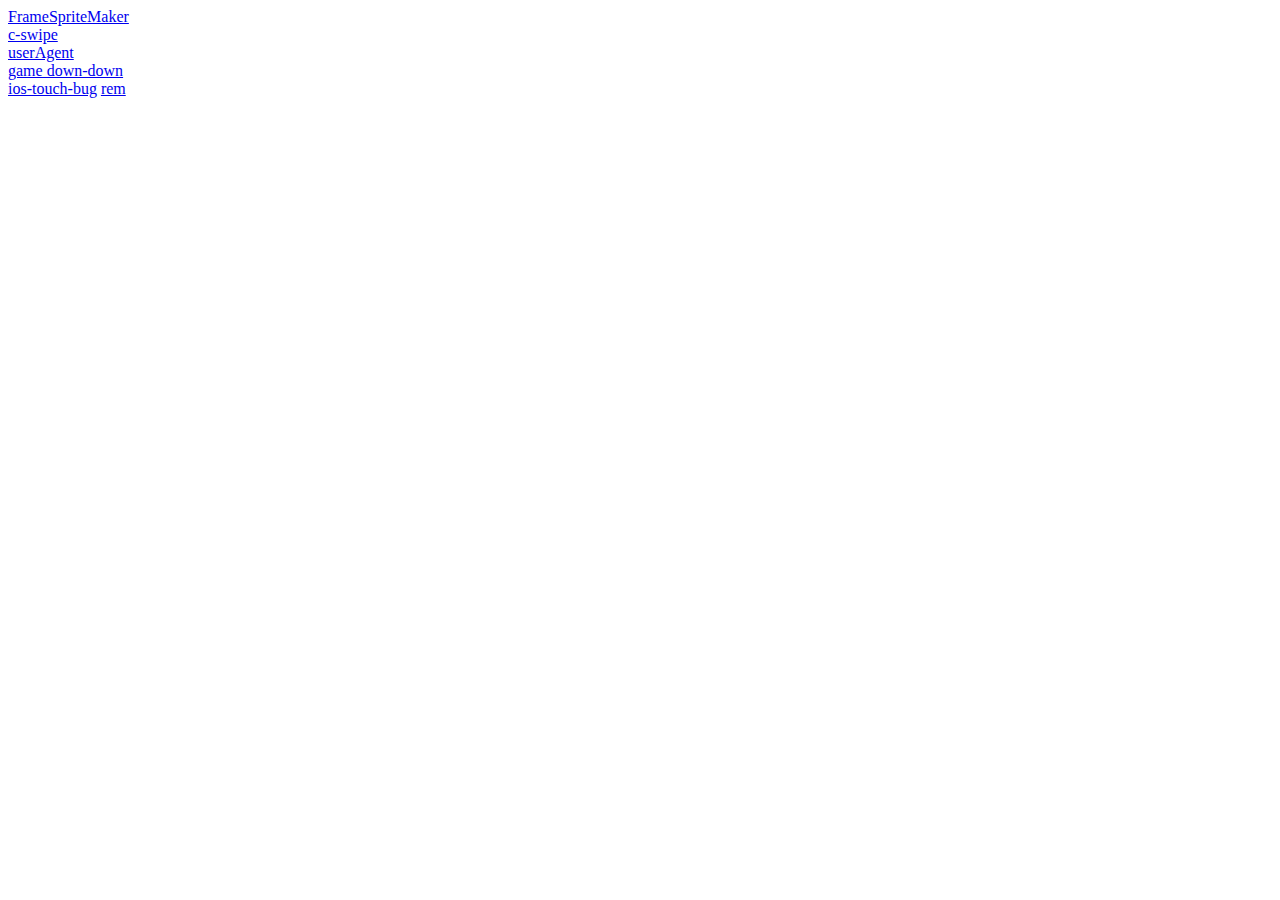
<file: index.html>
<!DOCTYPE html>
<html lang="en">
<head>
  <meta charset="UTF-8">
  <meta name="viewport" content="width=device-width, initial-scale=1.0">
  <meta http-equiv="X-UA-Compatible" content="ie=edge">
  <title>Document</title>
</head>
<body>
  <div>
    <a href="fsm/">FrameSpriteMaker</a>
  </div>
  <div>
    <a href="c-swipe/">c-swipe</a>
  </div>
  <div>
    <a href="userAgent/">userAgent</a>
  </div>
  <div>
    <a href="down-down/">game down-down</a>
  </div>
    <a href="ios-touch-bug/">ios-touch-bug</a>
  </div>
  </div>
    <a href="rem/">rem</a>
  </div>
</body>
</html>
</file>
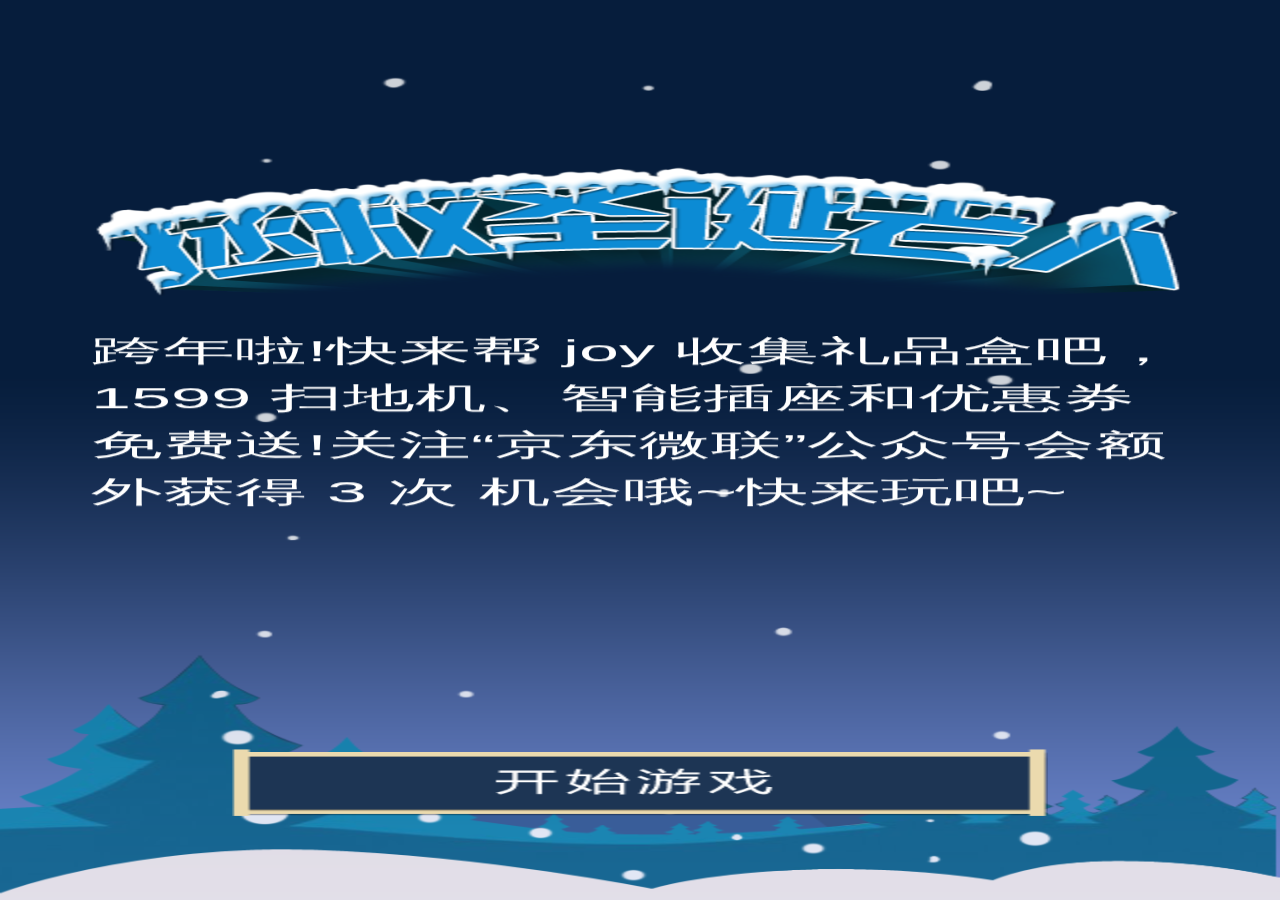
<file: down-down/index.html>
<!DOCTYPE HTML>
<html>

<head>
    <meta charset="utf-8">
    <title>Egret</title>
    <meta name="viewport" content="width=device-width,initial-scale=1, minimum-scale=1, maximum-scale=1, user-scalable=no" />
    <meta name="apple-mobile-web-app-capable" content="yes" />
    <meta name="full-screen" content="true" />
    <meta name="screen-orientation" content="portrait" />
    <meta name="x5-fullscreen" content="true" />
    <meta name="360-fullscreen" content="true" />
    <style>
        html, body {
            -ms-touch-action: none;
            background: #888888;
            padding: 0;
            border: 0;
            margin: 0;
            height: 100%;
        }
    </style>
</head>

<body>
    <div style="margin: auto;width: 100%;height: 100%;" class="egret-player"
         data-entry-class="Main"
         data-orientation="auto"
         data-scale-mode="exactFit"
         data-frame-rate="60"
         data-content-width="640"
         data-content-height="1076"
         data-show-paint-rect="false"
         data-multi-fingered="2"
         data-show-fps="false" data-show-log="false"
         data-show-fps-style="x:0,y:0,size:12,textColor:0xffffff,bgAlpha:0.9">
    </div>
<script>
    var loadScript = function (list, callback) {
        var loaded = 0;
        var loadNext = function () {
            loadSingleScript(list[loaded], function () {
                loaded++;
                if (loaded >= list.length) {
                    callback();
                }
                else {
                    loadNext();
                }
            })
        };
        loadNext();
    };

    var loadSingleScript = function (src, callback) {
        var s = document.createElement('script');
        s.async = false;
        s.src = src;
        s.addEventListener('load', function () {
            s.parentNode.removeChild(s);
            s.removeEventListener('load', arguments.callee, false);
            callback();
        }, false);
        document.body.appendChild(s);
    };

    var xhr = new XMLHttpRequest();
    xhr.open('GET', './manifest.json?v=' + Math.random(), true);
    xhr.addEventListener("load", function () {
        var manifest = JSON.parse(xhr.response);
        var list = manifest.initial.concat(manifest.game);
        loadScript(list, function () {
            /**
             * {
             * "renderMode":, //Engine rendering mode, "canvas" or "webgl"
             * "audioType": 0 //Use the audio type, 0: default, 2: web audio, 3: audio
             * "antialias": //Whether the anti-aliasing is enabled in WebGL mode, true: on, false: off, defaults to false
             * "calculateCanvasScaleFactor": //a function return canvas scale factor
             * }
             **/
            egret.runEgret({ renderMode: "webgl", audioType: 0, calculateCanvasScaleFactor:function(context) {
                var backingStore = context.backingStorePixelRatio ||
                    context.webkitBackingStorePixelRatio ||
                    context.mozBackingStorePixelRatio ||
                    context.msBackingStorePixelRatio ||
                    context.oBackingStorePixelRatio ||
                    context.backingStorePixelRatio || 1;
                return (window.devicePixelRatio || 1) / backingStore;
            }});
        });
    });
    xhr.send(null);
</script>
</body>

</html>
</file>
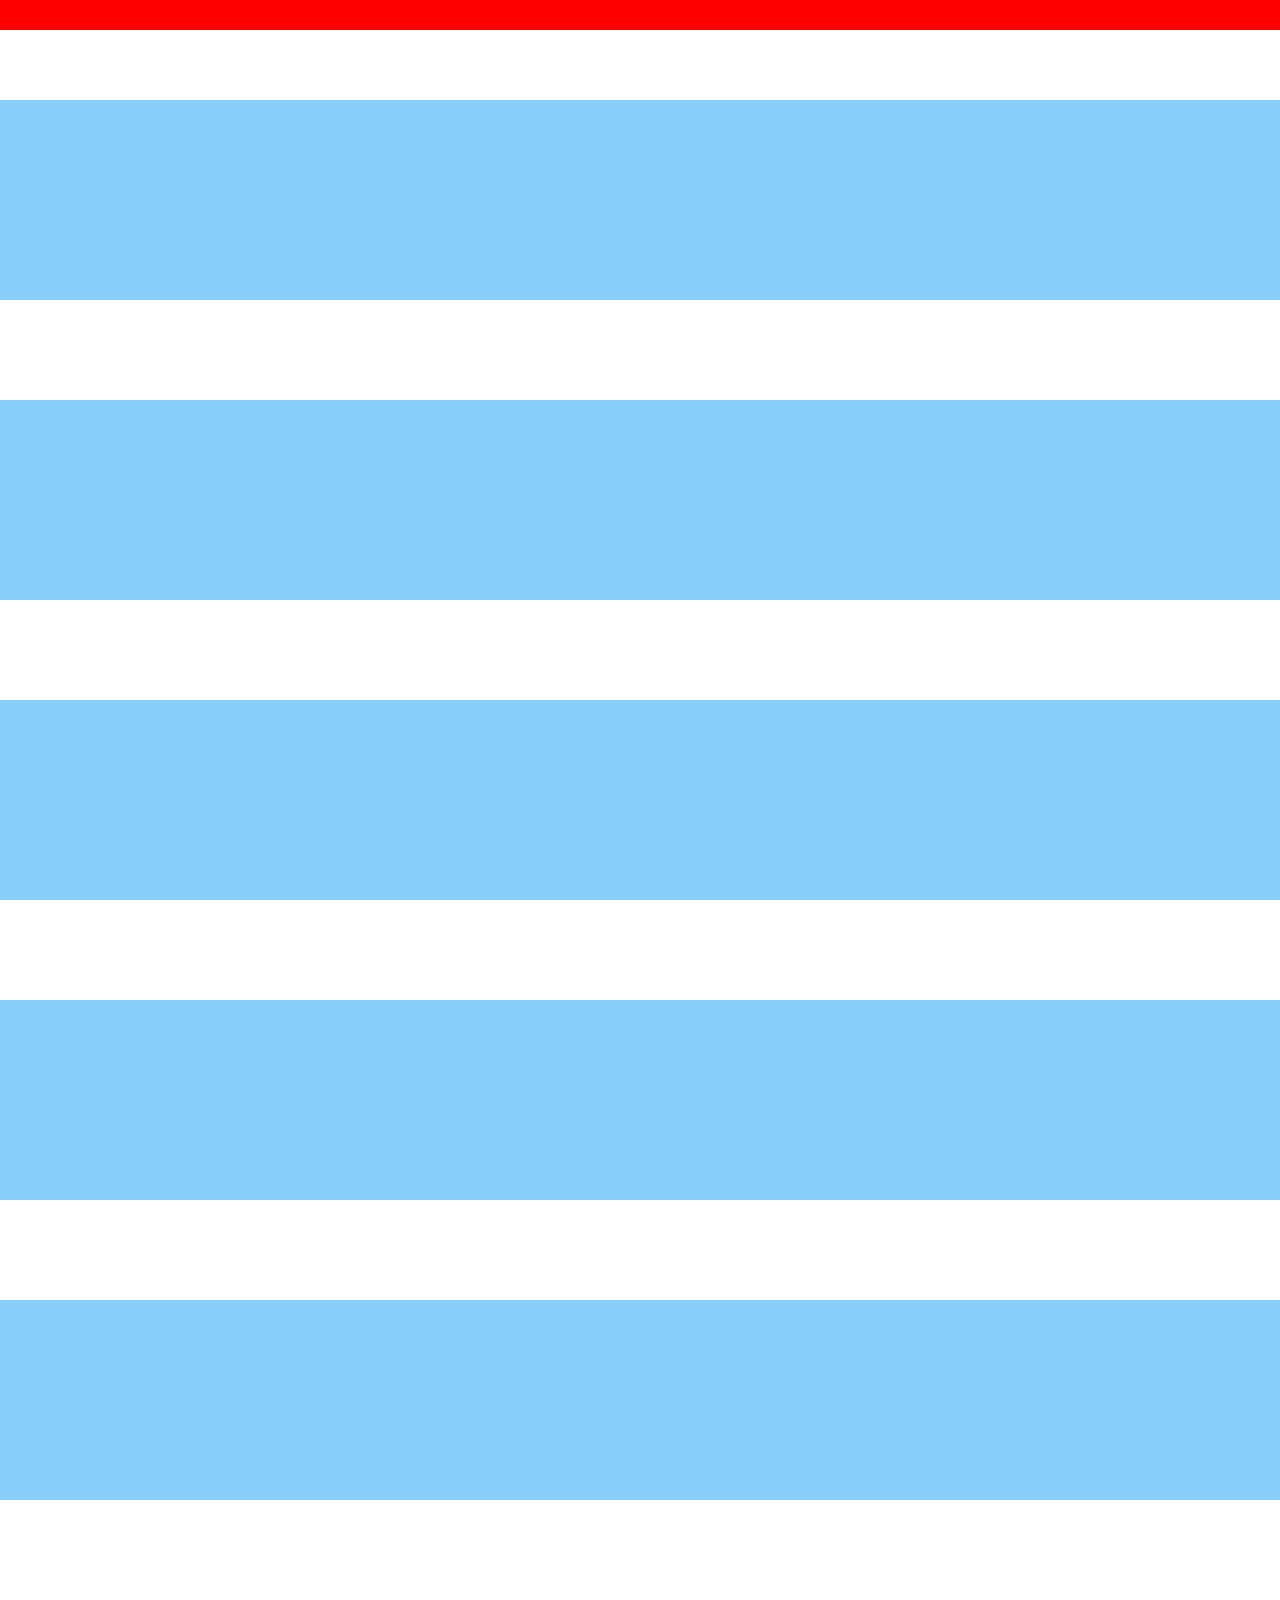
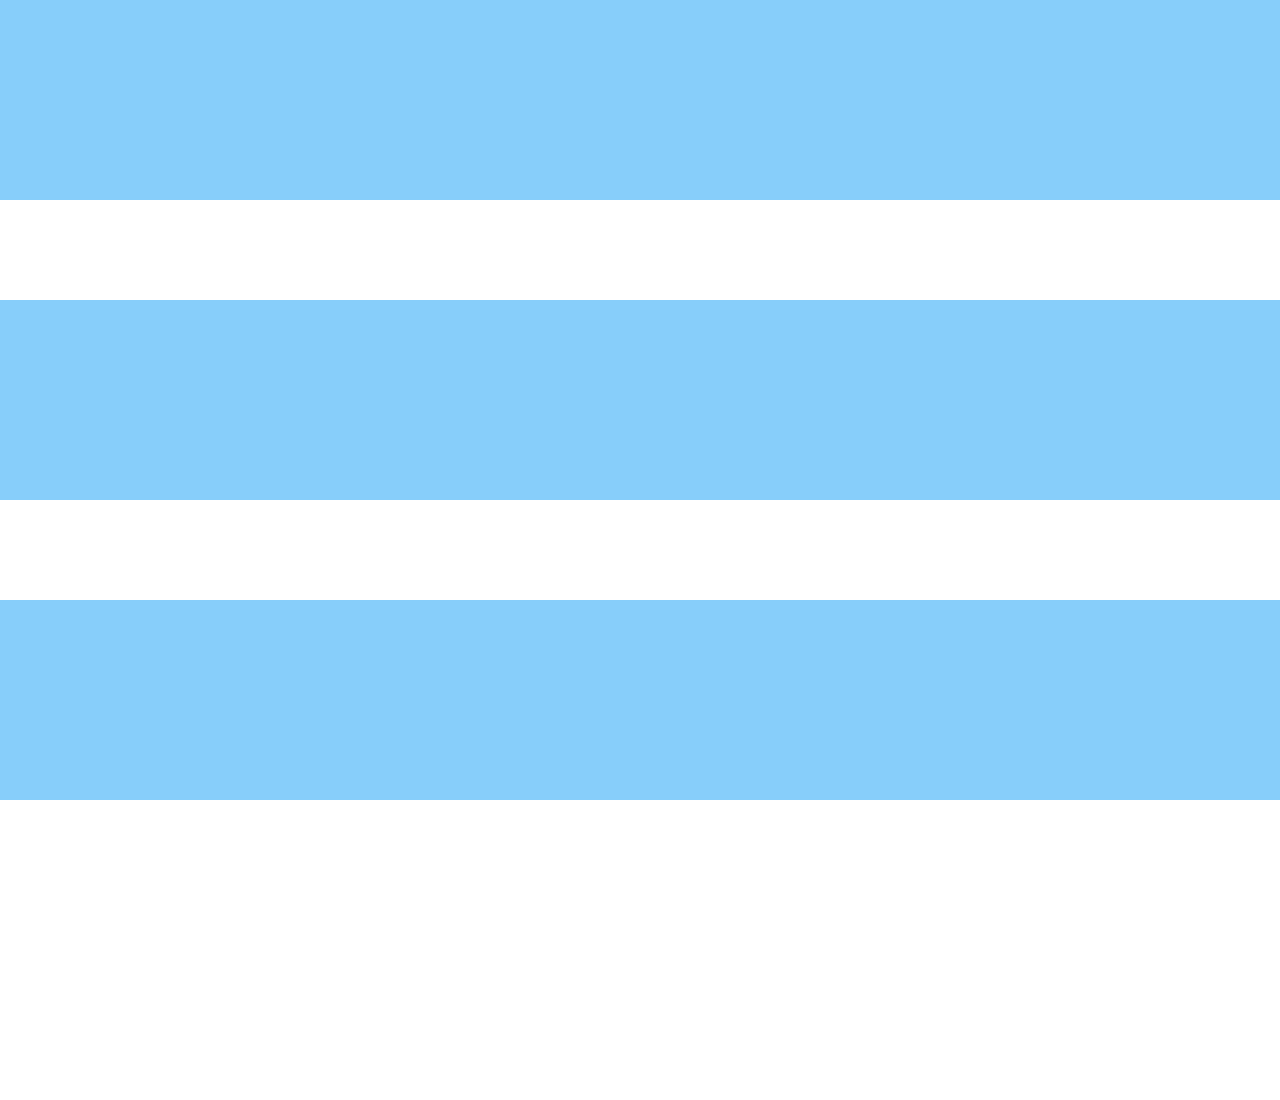
<file: fixed/index.html>
<!DOCTYPE html>
<html lang="en">
<head>
  <meta charset="UTF-8">
  <meta name="viewport" content="width=device-width, initial-scale=1.0">
  <meta http-equiv="X-UA-Compatible" content="ie=edge">
  <title>Fixed</title>
  <style>
    * {
      margin: 0;
      padding: 0;
    }

    .fixed {
      width: 100%;
      height: 30px;
      background: red;
      position: fixed;
      top: 0;
    }

    .w {
      width: 100%;
      background: lightskyblue;
    }

    .a {
      height: 100px;
      background: #fff;
      margin-bottom: 200px;
    }
  </style>
</head>
<body>
  <div class="w">
    <div class="fixed"></div>
    <div class="a"></div>
    <div class="a"></div>
    <div class="a"></div>
    <div class="a"></div>
    <div class="a"></div>
    <div class="a"></div>
    <div class="a"></div>
    <div class="a"></div>
    <div class="a"></div>
  </div>
</body>
</html>
</file>
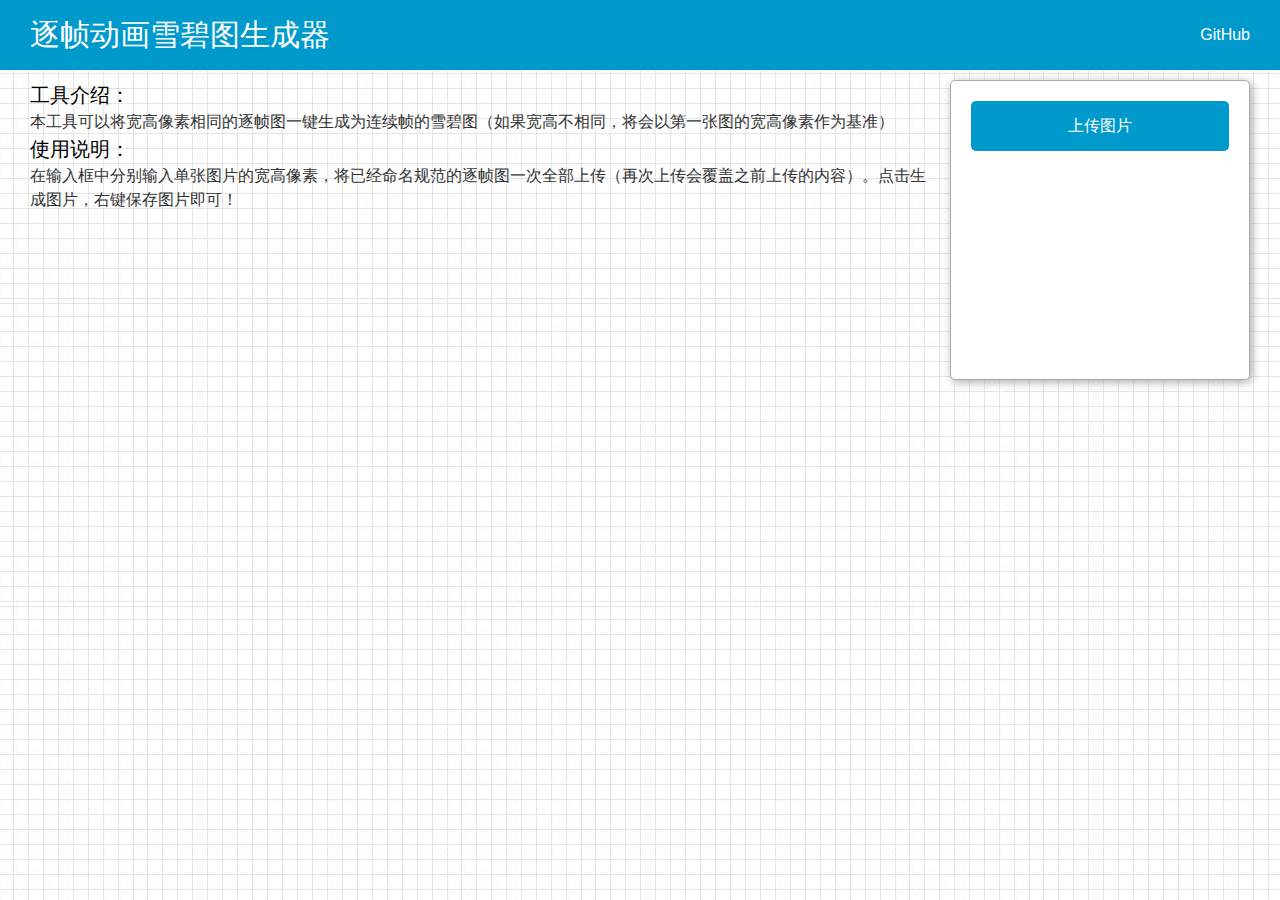
<file: fsm/index.html>
<!DOCTYPE html>
<html>
  <head>
    <meta charset="utf-8">
    <meta name="keywords" content="雪碧图 逐帧动画 雪碧图生成器 逐帧动画生成器 逐帧动画雪碧图生成器 sprite fsm">
    <meta name="content" content="逐帧动画雪碧图生成器">
    <title>逐帧动画雪碧图生成器</title>
  <link href="/fsm/static/css/app.96294cbae348d229041c659232034ed4.css" rel="stylesheet"></head>
  <body>
    <div id="app"></div>
    <!-- built files will be auto injected -->
  <script type="text/javascript" src="/fsm/static/js/manifest.2d7437c797753c5def20.js"></script><script type="text/javascript" src="/fsm/static/js/vendor.1f8fc6e828876b74d92f.js"></script><script type="text/javascript" src="/fsm/static/js/app.ebd6c4e401687fc39527.js"></script></body>
</html>
</file>
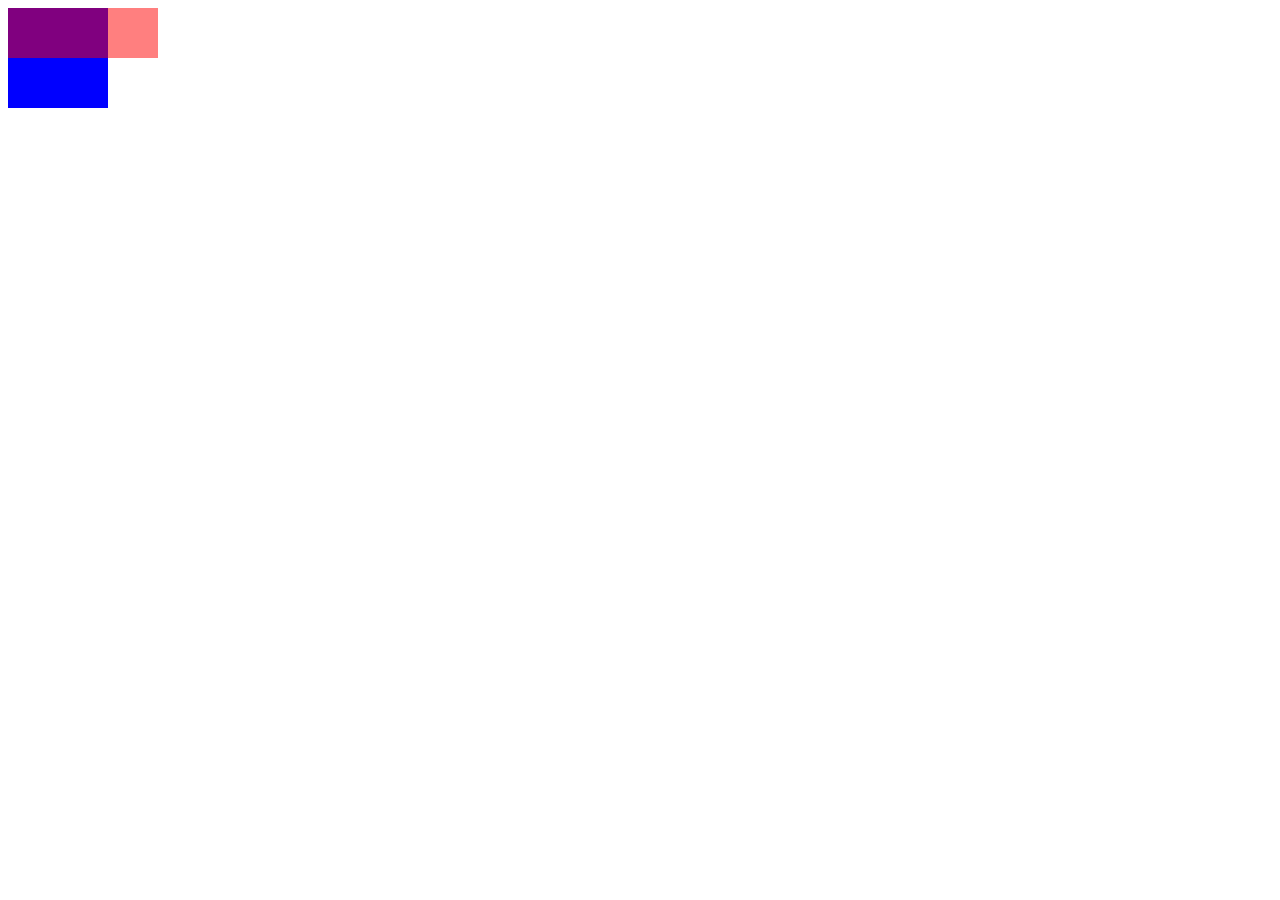
<file: ios-touch-bug/index.html>
<!DOCTYPE html>
<html lang="en">
<head>
  <meta charset="UTF-8">
  <meta name="viewport" content="width=device-width, initial-scale=1.0">
  <meta http-equiv="X-UA-Compatible" content="IE=edge,chrome=1">
  <title>Document</title>
  <style media="screen">
    .parent{
      width: 100px;
      height: 100px;
      background: blue
    }
    .son{
      width: 150px;
      height: 50px;
      background: red;
      opacity: .5;
    }
  </style>
</head>
<body>
  <div class="parent">
    <div class="son"></div>
  </div>
  <script type="text/javascript">
    var p = document.getElementsByClassName('parent')[0];
    var s = document.getElementsByClassName('son')[0];
    
    p.addEventListener('click', function() {
      s.innerHTML += '1';
      console.log('click')
    });
    
    p.addEventListener('touchstart', function() {
      s.innerHTML += '2';
      console.log('touchstart');
    });

    p.addEventListener('touchend', function() {
      s.innerHTML += '3';
      console.log('touchend');
    });
  </script>
</body>
</html>
</file>
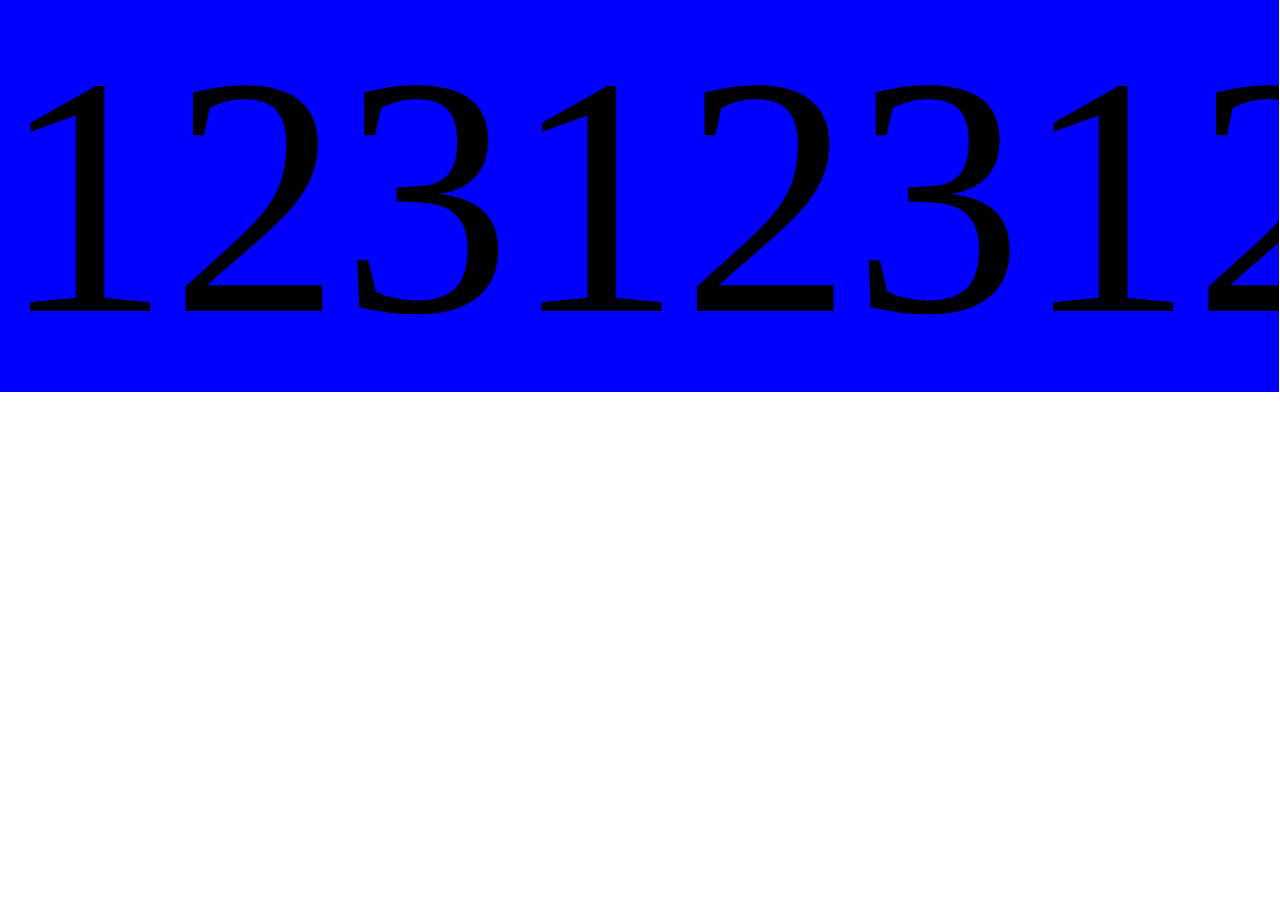
<file: rem/index.html>
<!DOCTYPE html>
<html lang="en">
<head>
  <meta charset="UTF-8">
  <meta name="viewport" content="width=device-width, initial-scale=1.0">
  <meta http-equiv="X-UA-Compatible" content="ie=edge">
  <title>rem</title>
  <style>
    * {
      margin: 0;
      padding: 0;
    }
  </style>
  <script>
    (function() {
      var baseFontSize = 100;
      var baseWidth = 375;

      var set = function() {
        var clientWidth = document.documentElement.clientWidth || window.innerWidth;

        var rem = 100;
        if (clientWidth != baseWidth) {
          rem = Math.floor(clientWidth / baseWidth * baseFontSize);
        }

        document.querySelector('html').style.fontSize = rem + 'px';
      }
      set();

      window.addEventListener('resize', set);
    }());
  </script>
</head>
<body>
  <div style="
    width: 3.75rem;
    background: blue;
    overflow: hidden;
  ">
    12312312312312312312312312312313123123131231231231231231312312231231231231312313123
  </div>
</body>
</html>
</file>
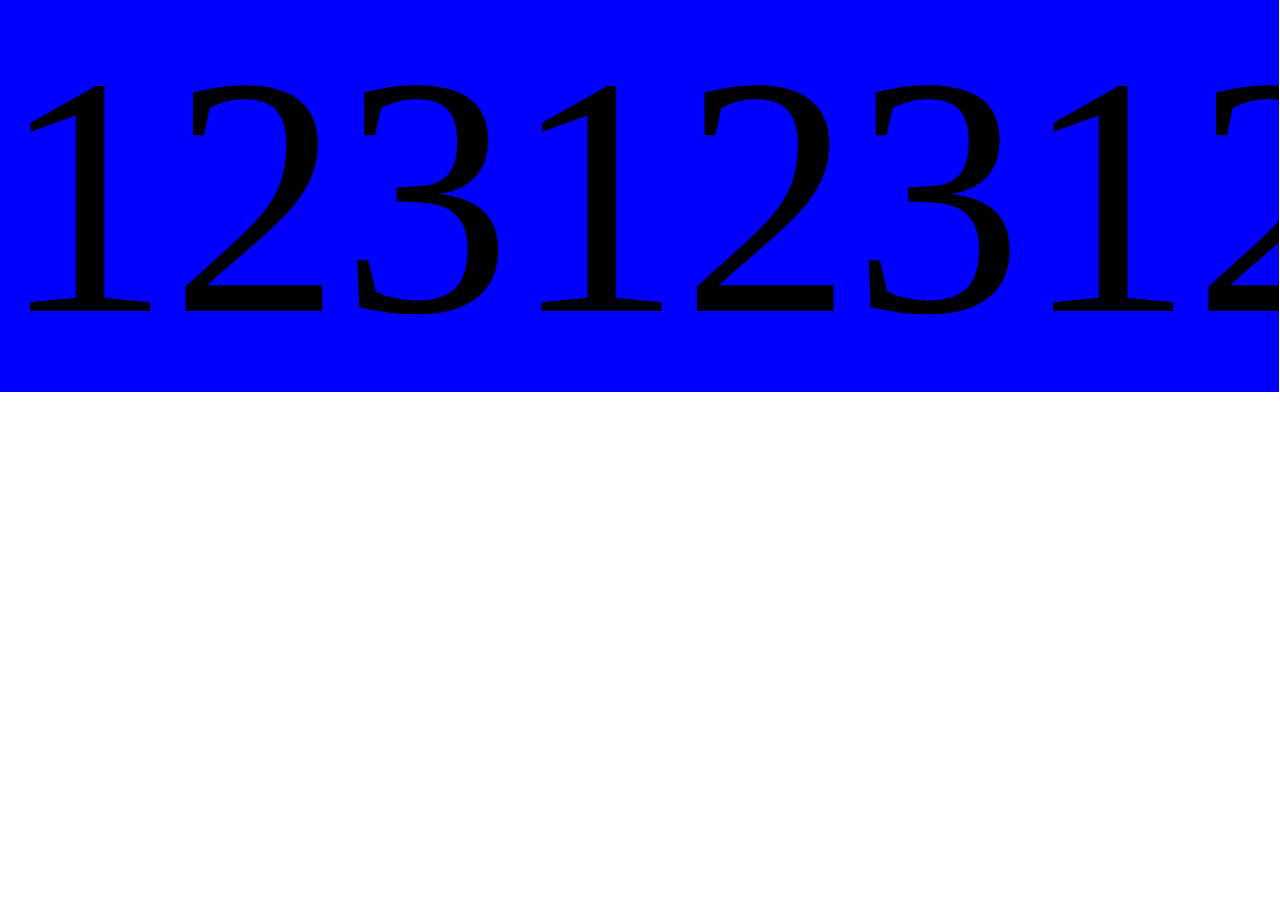
<file: rem2/index.html>
<!DOCTYPE html>
<html lang="en">

<head>
  <meta charset="UTF-8">
  <meta name="viewport" content="width=device-width, initial-scale=1.0">
  <meta http-equiv="X-UA-Compatible" content="ie=edge">
  <title>rem</title>
  <style>
    * {
      margin: 0;
      padding: 0;
    }
  </style>
  <script>
    (function () {
      var baseFontSize = 100;
      var baseWidth = 375;
      var html = document.querySelector('html');

      /**
       * 如果用户将系统字号改为了 “大”，浏览器就会放大 font-size 的字号，因此会影响 rem 布局。
       * 下面这个函数会计算出字体的放大比率。
       */
      var webviewTextZoomFactor = function () {
        var $dom = document.createElement('div');
        $dom.style = 'font-size:100px;';
        html.appendChild($dom);

        // 计算出放大后的字体
        var scaledFontSize = parseInt(
          window.getComputedStyle($dom, null).getPropertyValue('font-size')
        );
        html.removeChild($dom);

        // 计算原字体和放大后字体的比例
        return 100 / scaledFontSize;
      }

      var set = function () {
        var clientWidth = document.documentElement.clientWidth || window.innerWidth;

        var rem = 100;
        if (clientWidth != baseWidth) {
          rem = Math.floor(clientWidth / baseWidth * baseFontSize);
        }
        // 根据系统缩放比率来优化 rem 的大小
        var rem = rem * webviewTextZoomFactor();

        html.style.fontSize = rem + 'px';
      }
      set();

      window.addEventListener('resize', set);
    }());
  </script>
</head>

<body>
  <div style="
    width: 3.75rem;
    background: blue;
    overflow: hidden;
  ">
    12312312312312312312312312312313123123131231231231231231312312231231231231312313123
  </div>
</body>

</html>
</file>
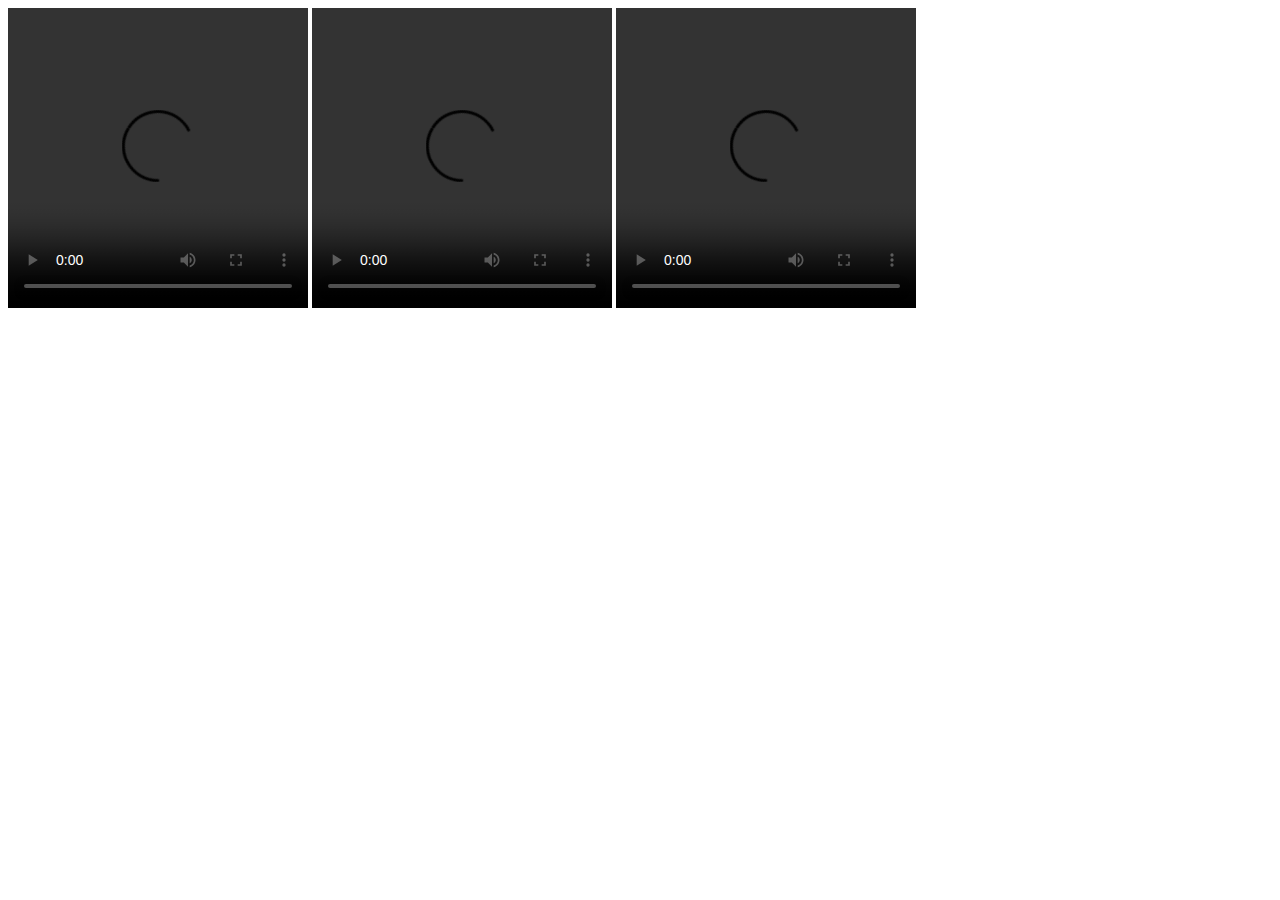
<file: test/index.html>
<!DOCTYPE html>
<html lang="en">
<head>
  <meta charset="UTF-8">
  <meta name="viewport" content="width=device-width, initial-scale=1.0">
  <meta http-equiv="X-UA-Compatible" content="ie=edge">
  <title>Document</title>
</head>
<body>
  <div>
    <video width="300" height="300" controls playsinline src="http://vipvideo.szzhangchu.com/60e00f5207c640eb9de78c673eeeaa91/269b7058708f0429197e6b7c338dabfe-ld.m3u8?auth_key=1520300512-0-0-4922507355567bc954ba76a24400cfcf"></video> 
    <video width="300" height="300" controls playsinline src="https://1251412368.vod2.myqcloud.com/vodtransgzp1251412368/9031868223015026770/f0.f220.m3u8"></video>
    <video width="300" height="300" controls playsinline src="http://pgccdn.v.baidu.com/955176711_3317055407_20170520102448.mp4?authorization=bce-auth-v1%2Fc308a72e7b874edd9115e4614e1d62f6%2F2017-05-20T02%3A24%3A52Z%2F-1%2F%2Ff3d65d5dbeb031b797f1b9585191d863d27a229f431c13727403272628126f88&responseCacheControl=max-age%3D8640000&responseExpires=Mon%2C+28+Aug+2017+10%3A24%3A52+GMT&xcode=00708c9058e81187f49f621770fc4484a84d4a43efc5adea&time=1520388707&_=1520302992914"></video>
  </div>
</body>
</html>
</file>
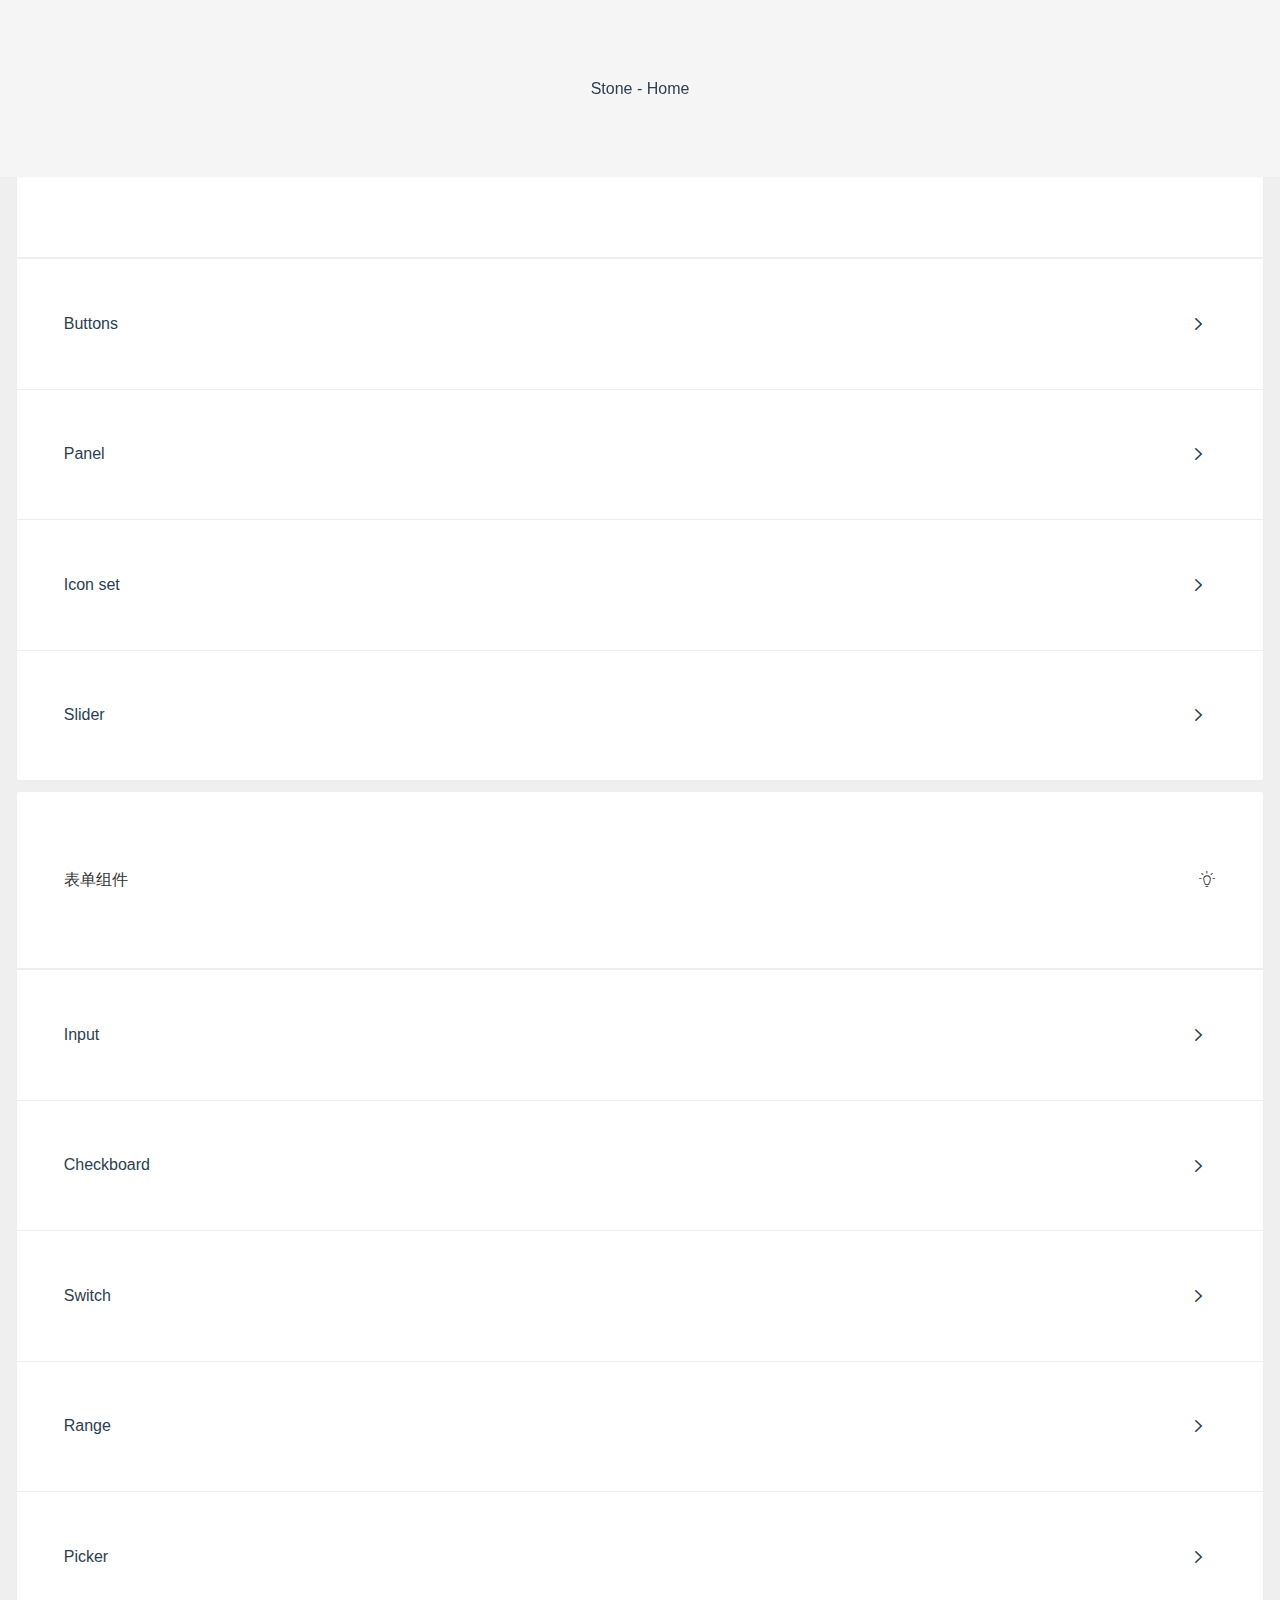
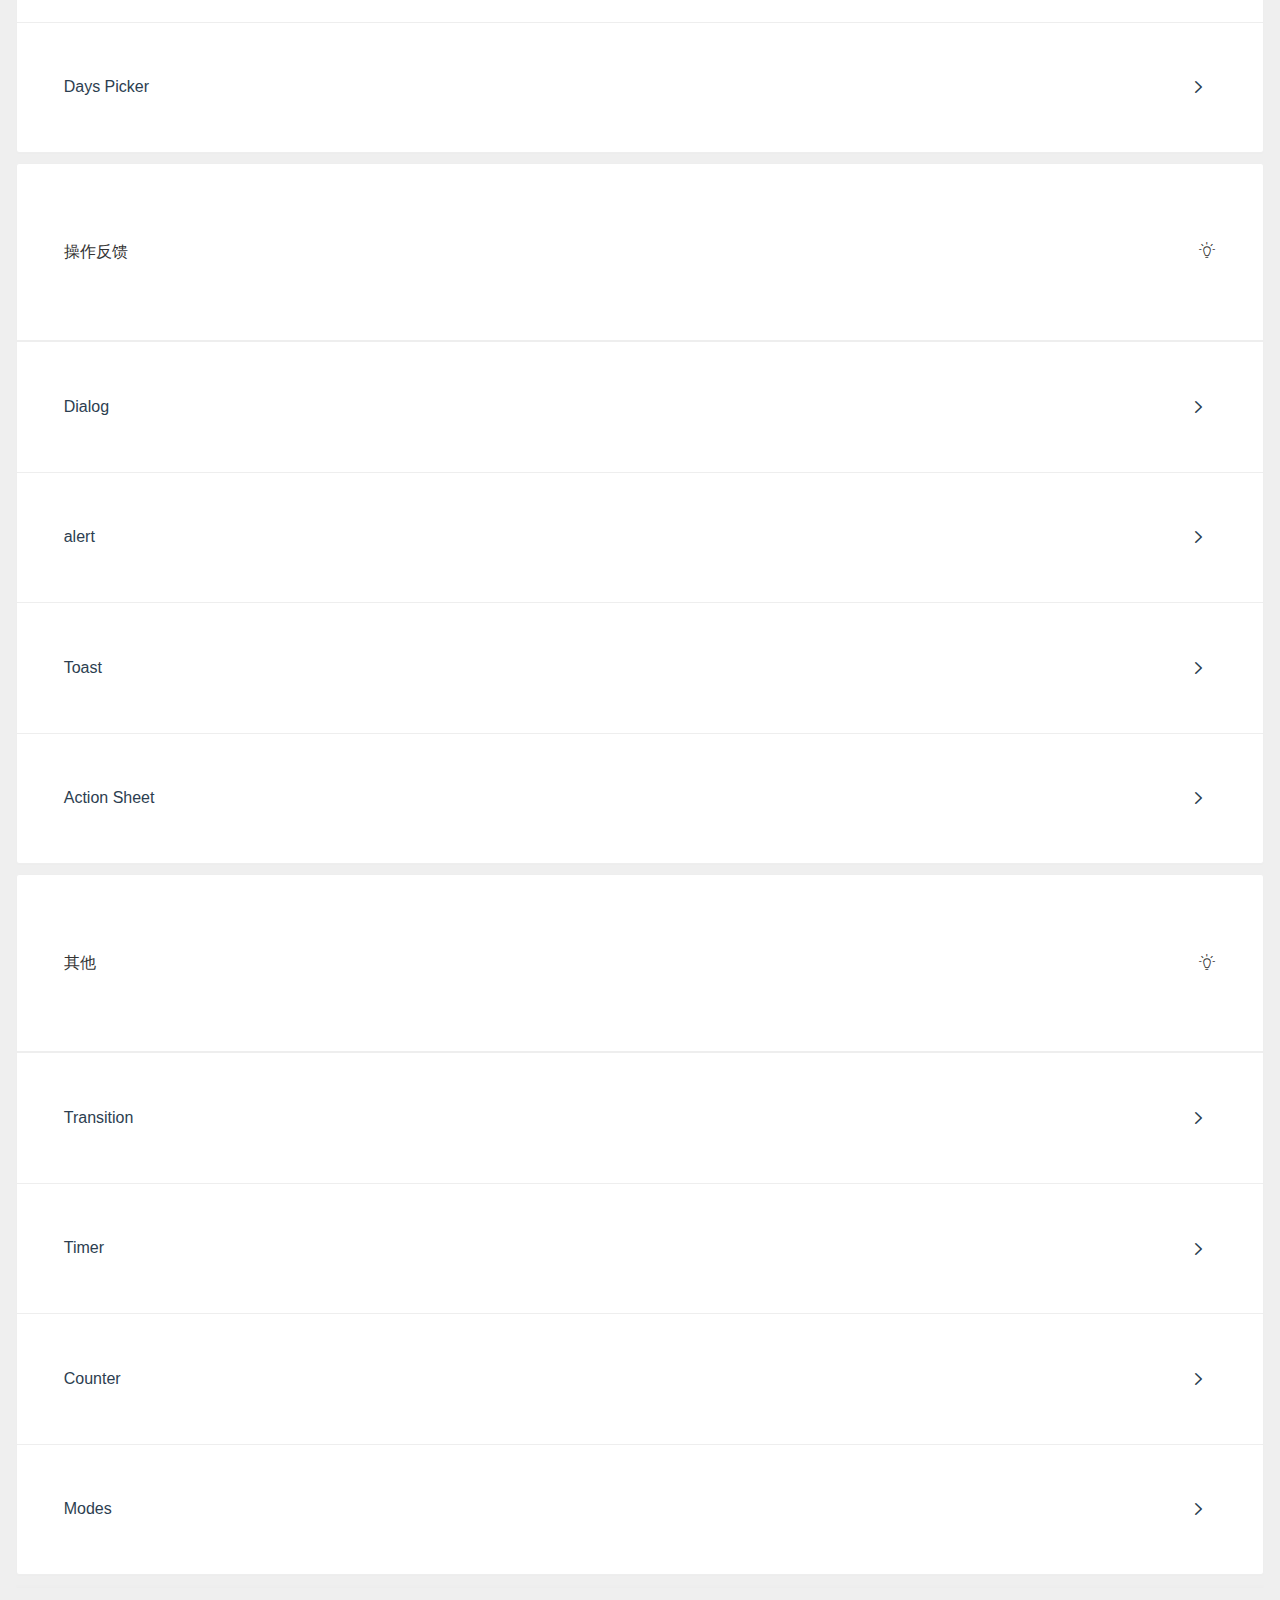
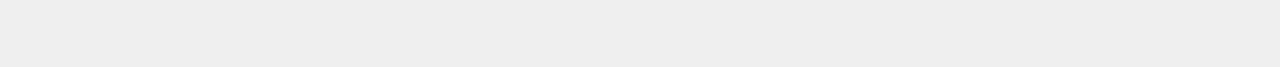
<file: stone/example/index.html>
<!DOCTYPE html>
<html>

<head>
  <meta name="viewport" content="width=device-width, initial-scale=1, maximum-scale=1, minimum-scale=1, user-scalable=no">

  <meta charset="utf-8">
  <title>stone</title>
  <script>
  (function() {
    var baseFontSize = 100;
    var baseWidth = 375;

    var set = function() {
      var clientWidth = document.documentElement.clientWidth || window.innerWidth;

      var rem = 100;
      if (clientWidth != baseWidth) {
        rem = Math.floor(clientWidth / baseWidth * baseFontSize);
      }

      document.querySelector('html').style.fontSize = rem + 'px';
    }
    set();

    window.addEventListener('resize', set);
  }());
  </script>
<link href="app.css" rel="stylesheet"></head>

<body>
  <div id="app"></div>
  <!-- built files will be auto injected -->
<script type="text/javascript" src="app.js"></script></body>

</html>
</file>
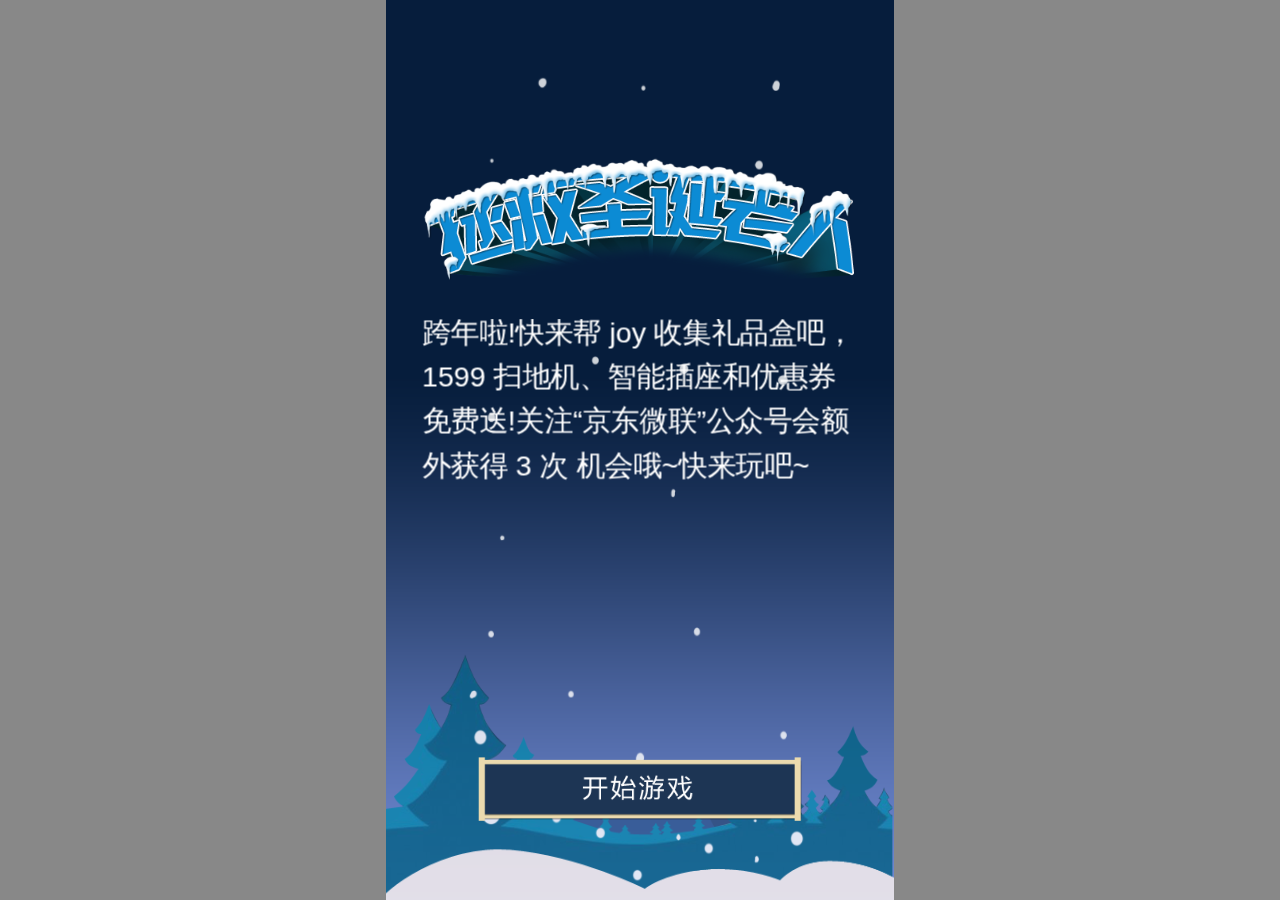
<file: down-down/web/171208175603/index.html>
<!DOCTYPE HTML>
<html>

<head>
    <meta charset="utf-8">
    <title>Egret</title>
    <meta name="viewport" content="width=device-width,initial-scale=1, minimum-scale=1, maximum-scale=1, user-scalable=no" />
    <meta name="apple-mobile-web-app-capable" content="yes" />
    <meta name="full-screen" content="true" />
    <meta name="screen-orientation" content="portrait" />
    <meta name="x5-fullscreen" content="true" />
    <meta name="360-fullscreen" content="true" />
    <style>
        html, body {
            -ms-touch-action: none;
            background: #888888;
            padding: 0;
            border: 0;
            margin: 0;
            height: 100%;
        }
    </style>
</head>

<body>
    <div style="margin: auto;width: 100%;height: 100%;" class="egret-player"
         data-entry-class="Main"
         data-orientation="auto"
         data-scale-mode="showAll"
         data-frame-rate="30"
         data-content-width="640"
         data-content-height="1136"
         data-show-paint-rect="false"
         data-multi-fingered="2"
         data-show-fps="false" data-show-log="false"
         data-show-fps-style="x:0,y:0,size:12,textColor:0xffffff,bgAlpha:0.9">
    </div>
<script>
    var loadScript = function (list, callback) {
        var loaded = 0;
        var loadNext = function () {
            loadSingleScript(list[loaded], function () {
                loaded++;
                if (loaded >= list.length) {
                    callback();
                }
                else {
                    loadNext();
                }
            })
        };
        loadNext();
    };

    var loadSingleScript = function (src, callback) {
        var s = document.createElement('script');
        s.async = false;
        s.src = src;
        s.addEventListener('load', function () {
            s.parentNode.removeChild(s);
            s.removeEventListener('load', arguments.callee, false);
            callback();
        }, false);
        document.body.appendChild(s);
    };

    var xhr = new XMLHttpRequest();
    xhr.open('GET', './manifest.json?v=' + Math.random(), true);
    xhr.addEventListener("load", function () {
        var manifest = JSON.parse(xhr.response);
        var list = manifest.initial.concat(manifest.game);
        loadScript(list, function () {
            /**
             * {
             * "renderMode":, //Engine rendering mode, "canvas" or "webgl"
             * "audioType": 0 //Use the audio type, 0: default, 2: web audio, 3: audio
             * "antialias": //Whether the anti-aliasing is enabled in WebGL mode, true: on, false: off, defaults to false
             * "calculateCanvasScaleFactor": //a function return canvas scale factor
             * }
             **/
            egret.runEgret({ renderMode: "webgl", audioType: 0, calculateCanvasScaleFactor:function(context) {
                var backingStore = context.backingStorePixelRatio ||
                    context.webkitBackingStorePixelRatio ||
                    context.mozBackingStorePixelRatio ||
                    context.msBackingStorePixelRatio ||
                    context.oBackingStorePixelRatio ||
                    context.backingStorePixelRatio || 1;
                return (window.devicePixelRatio || 1) / backingStore;
            }});
        });
    });
    xhr.send(null);
</script>
</body>

</html>
</file>
<file: fsm/static/css/app.96294cbae348d229041c659232034ed4.css>
a，i,blockquote,body,button,code,dd,div,dl,dt,fieldset,form,h1,h2,h3,h4,h5,h6,input,legend,li,ol,p,pre,td,textarea,th,ul{margin:0;padding:0;box-sizing:border-box;-webkit-box-sizing:border-box;-moz-box-sizing:border-box;-ms-box-sizing:border-box}body{background-color:#fff;color:#000;font:400 14px/1.5 Helvetica,\\5FAE\8F6F\96C5\9ED1,Verdana,Arial,Hiragino Sans GB,WenQuanYi Micro Hei,tahoma,sans-serif}h1,h2,h3,h4,h5,h6{font-weight:400;font-size:100%}address,caption,cite,code,dfn,em,i,strong,th,var{font-style:normal;font-weight:400}a{color:#000;text-decoration:none;display:block}img{border:none}li,ol,ul{list-style:none}button,input,select,textarea{font:14px Verdana,Helvetica,Arial,sans-serif}button{border:none;outline:none}table{border-collapse:collapse}a,button,input,textarea{-webkit-tap-highlight-color:rgba(255,255,255,0)}body{background:url(/fsm/static/img/bg.c285173.jpg);font-size:16px;color:#333}.shadow{box-shadow:2px 2px 10px 0 #aaa}.tip{color:#999}.header{display:-ms-flexbox;display:flex;-ms-flex-pack:justify;justify-content:space-between;color:#fff;padding:10px 30px;line-height:50px;vertical-align:center;background-color:#09c}.header h1{font-size:30px}.header a{color:#fff;font-size:16px}.main{padding:10px 30px;display:-ms-flexbox;display:flex;-ms-flex-direction:row;flex-direction:row}.main .main-content{padding-right:10px;-ms-flex:auto;flex:auto}.main .main-sidebar{-ms-flex:0 0 300px;flex:0 0 300px}.artical h3{font-size:20px;color:#000}.canvas-container .canvas{max-width:100%}.sidebar{display:-ms-flexbox;display:flex;border:1px solid #aaa;border-radius:5px;min-height:300px;-ms-flex-direction:column;flex-direction:column;background-color:#fff;min-width:100px}.sidebar>div{padding:20px;transition:height .5s ease-in}.sidebar>div~div{border-top:1px dashed #aaa}.sidebar>div .sidebar-btn{display:-ms-flexbox;display:flex;-ms-flex-pack:center;justify-content:center;-ms-flex-align:center;align-items:center;height:50px;border-radius:5px;background-color:#09c;color:#fff;cursor:pointer}.sidebar>div .sidebar-btn input{display:none}.sidebar .sidebar-infor{line-height:20px}.sidebar .sidebar-infor>div+div{margin-top:10px}.sidebar .settings .settings-item{display:-ms-flexbox;display:flex;-ms-flex-pack:start;justify-content:flex-start;-ms-flex-align:center;align-items:center}.sidebar .settings .settings-item+.settings-item{margin-top:20px}.sidebar .settings .settings-item label{-ms-flex:none;flex:none}.sidebar .settings .settings-item input{-ms-flex:1;flex:1;display:block;padding:5px 10px;border:1px solid #aaa;background-color:#e9e9e9;border-radius:4px;width:40px}.sidebar .settings .settings-item .settings-line[disabled]{opacity:.5}.sidebar .settings .settings-item.checkbox input{-ms-flex:none;flex:none}.sidebar .settings .tip{margin-top:10px}
/*# sourceMappingURL=app.96294cbae348d229041c659232034ed4.css.map*/
</file>
